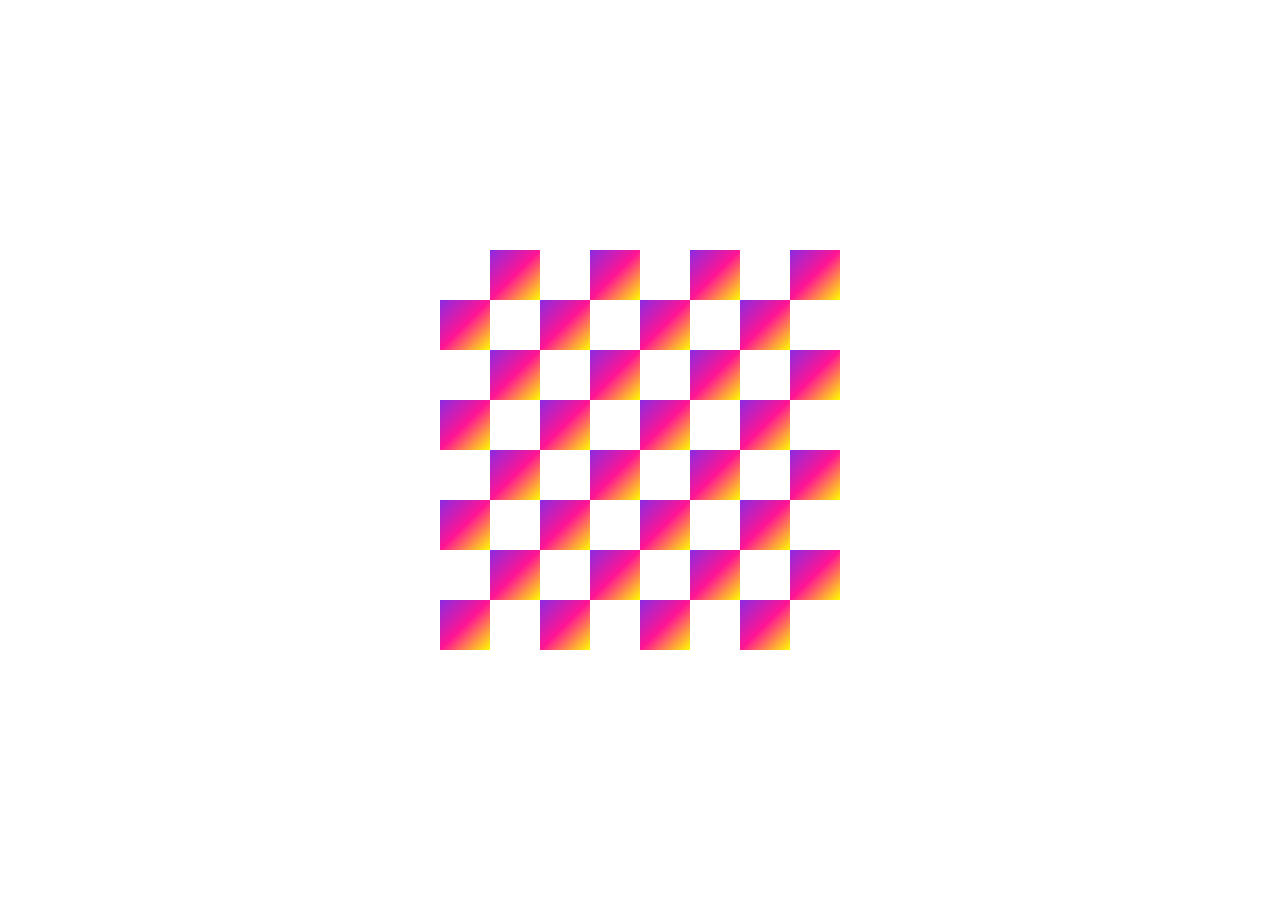
<file: chess/index.html>
<!DOCTYPE html>
<html>
  <head>
    <meta charset="utf-8">
    <title>Chess</title>
    <link rel="stylesheet" href="style.css">
  </head>
    <body>
      <div id="container"></div>
      <script> 
        var container = document.getElementById("container");
    for (var indexS = 0; indexS < 8; indexS++) {
    for (var indexR = 0; indexR < 8; indexR++) {
      var square = document.createElement("div");
        if((indexS+indexR) % 2 == 0){
              square.style.backgroundColor = "white";
            }
            else{
              square.style.backgroundImage = "linear-gradient(to top left, yellow,deeppink,blueviolet)";
            }
             square.classList.add("square");
            container.appendChild(square);
    
  }
  
}
    </script>
    </body>
    </html>
</file>
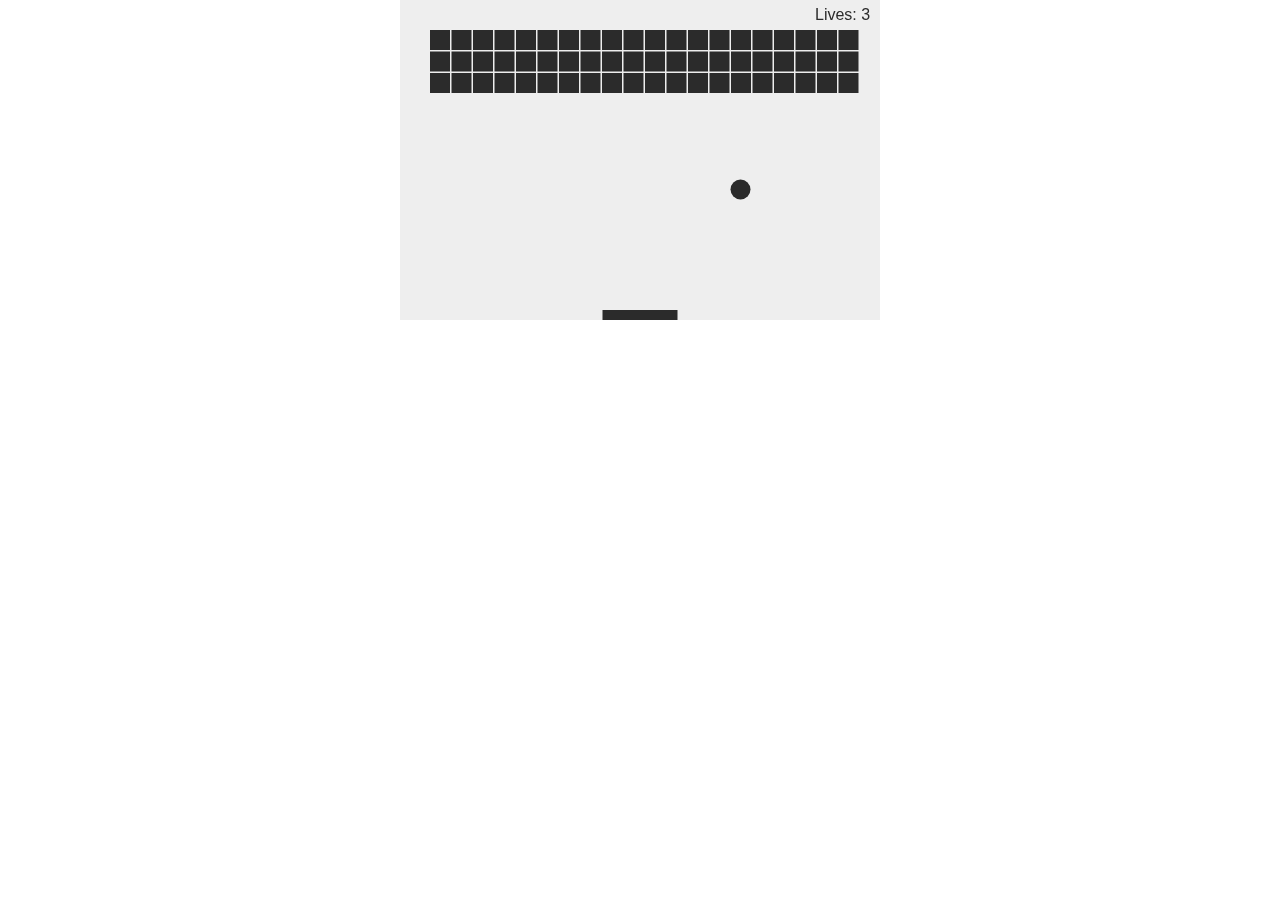
<file: game/index.html>
<!DOCTYPE html>
<html>
<head>
    <meta charset="utf-8" />
    <title> арканоид </title>
    <style>
    	* { padding: 0; margin: 0; }
    	canvas { background: #eee; display: block; margin: 0 auto; }
    </style>
</head>
<body>

<canvas id="myCanvas" width="480" height="320"></canvas>
<script src="script.js"></script>
</body>
</html>
</file>
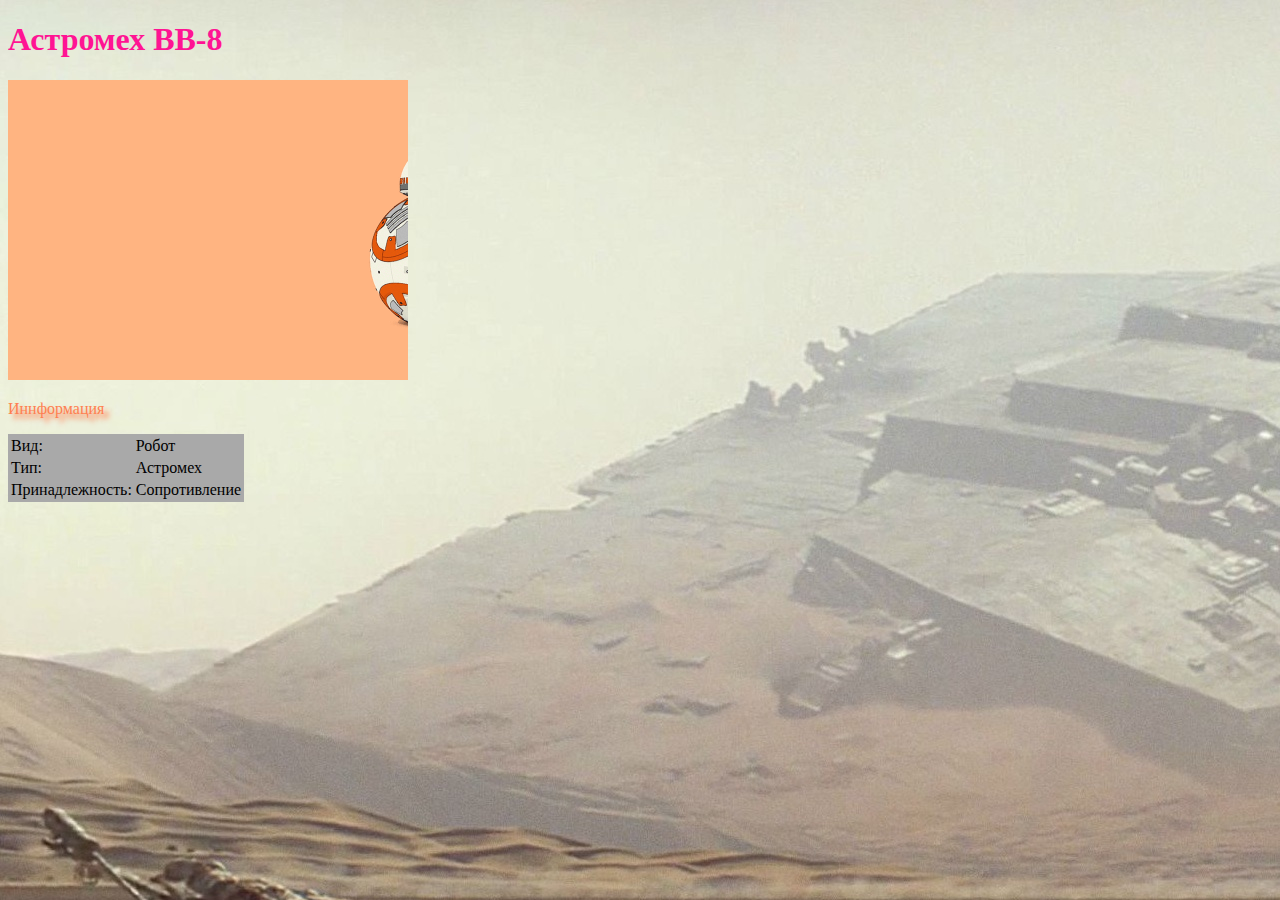
<file: Main_project/index.html>
<!DOCTYPE html>
<html>
  <head>
    <meta charset="utf-8">
    <title>Астромехи</title>
    <link rel="stylesheet" href="style.css">
  </head>
  <body>
    <h1>
      Астромех BB-8
    </h1>
    <img src="pic/1.gif" alt="">
    <p id="test">
      Иннформация
    </p>
    <table>
      <tr><td>Вид:</td><td>Робот</td></tr>
      <tr><td>Тип:</td><td>Астромех</td></tr>
      <tr><td>Принадлежность:</td><td>Сопротивление</td></tr>
      </table>
  </body>
</html>
</file>
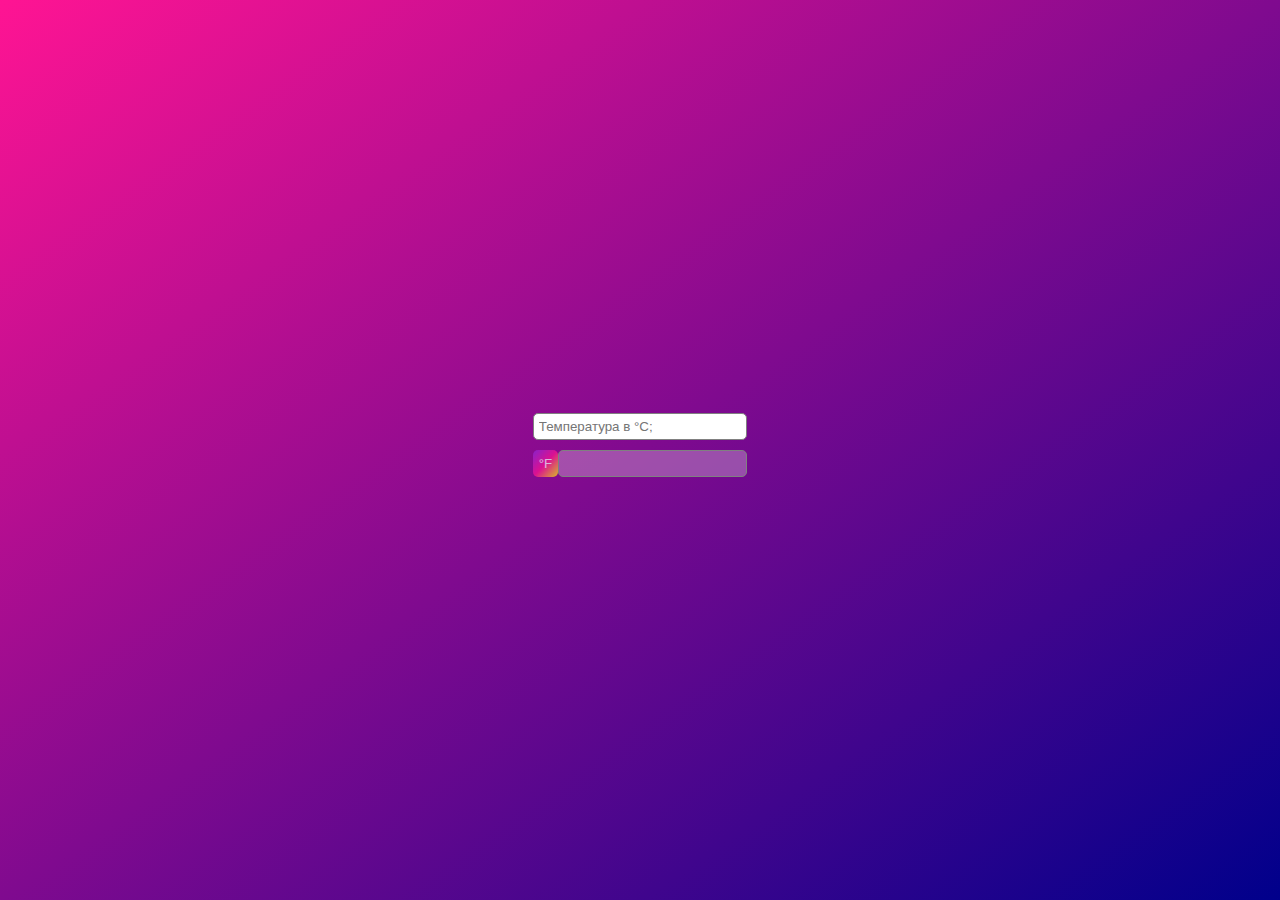
<file: °C/index.html>
<!DOCTYPE html>
<html>
  <head>
    <meta charset="utf-8">
    <title>°C</title>
    <link rel="stylesheet" href="style.css">
  </head>
  <body>
    <div class="container">
      <input type="text" id="celsius" placeholder="Температура в °C;">
      <div class="container__result">
        <button id="cn">°F</button>
        <input type="text" id="farenheit" disabled>
      </div>
    </div>
    <script src="script.js"></script>
  </body>
</html>
</file>
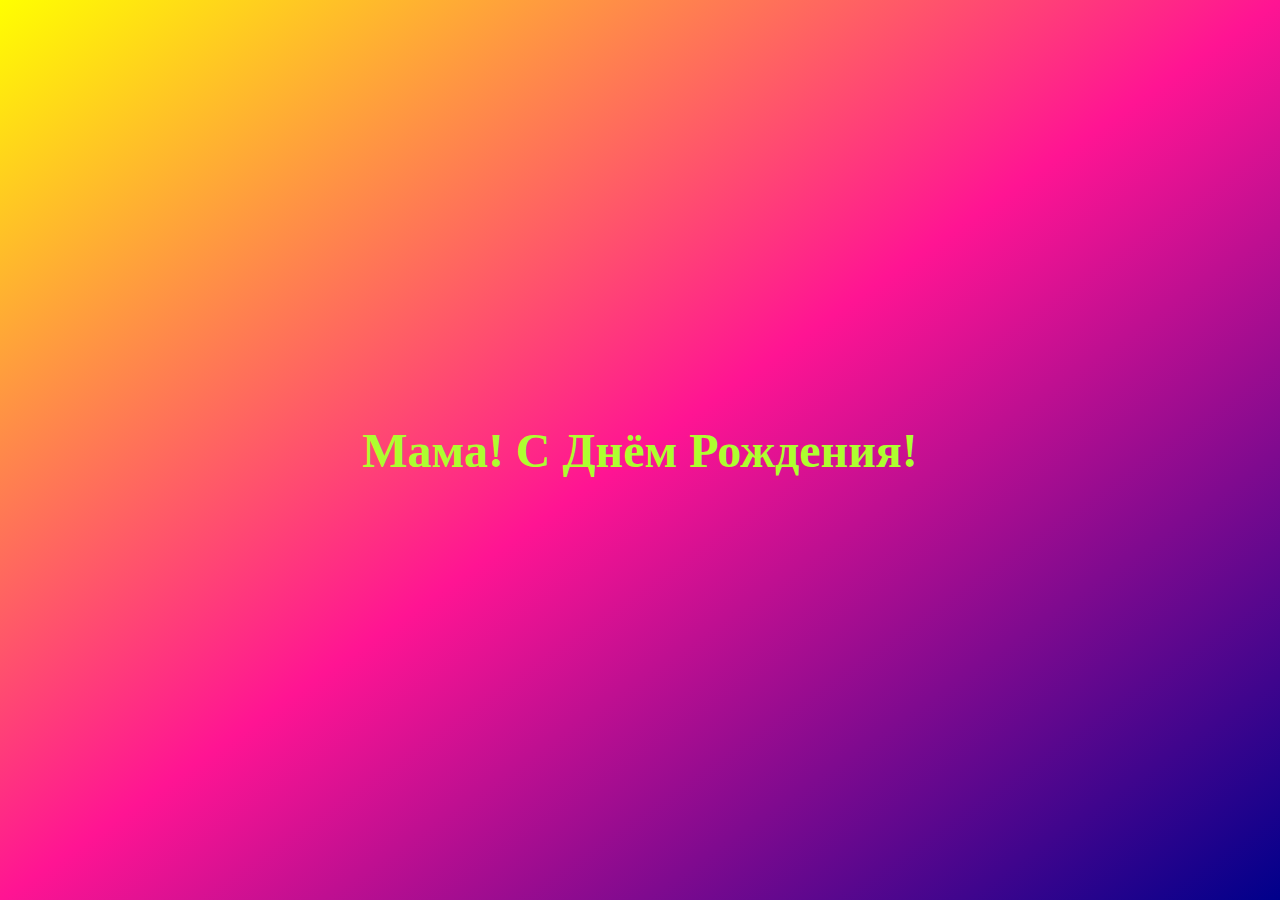
<file: test/t3/index.html>
<!DOCTYPE html>
<html>
  <head>
    <meta charset="utf-8">
    <title>3</title>
    <link rel="stylesheet" href="style.css">
  </head>
    <body>
     <h1 ><font size="40"  face="Comic Sans MS"> Мама! С Днём Рождения!</font>
      
      </h1>
      
    </body>
    </html>
</file>
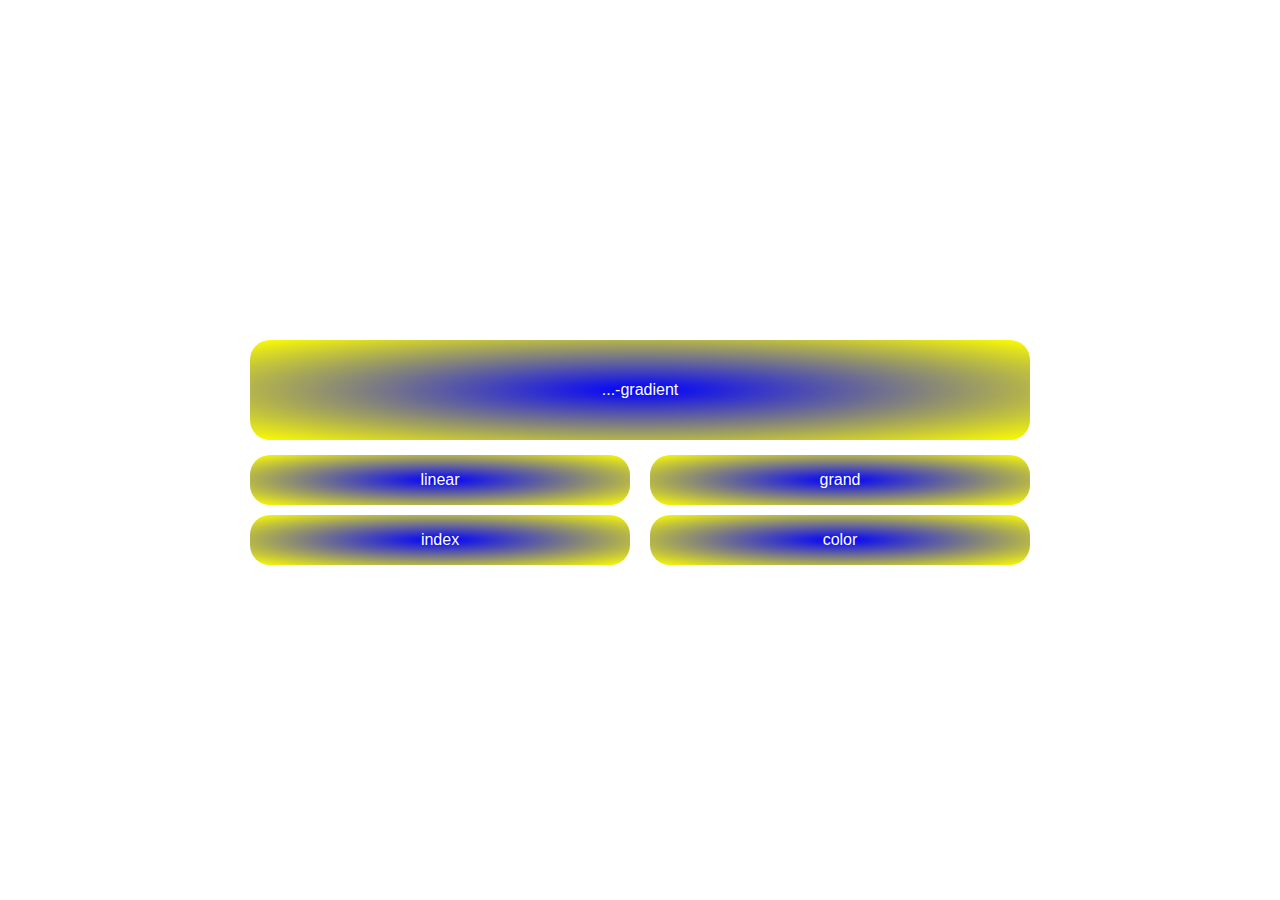
<file: test/t4/index.html>
<!DOCTYPE html>
<html>
  <head>
    <meta charset="utf-8">
    <title>Викторина</title>
    <link rel="stylesheet" href="style.css">
  </head>
    <body>
      <div id="container">
      <div id="quests" class="panel"></div>
      </div>
      <script src="quest.js"></script>
      <script src="script.js"></script> 
    </body>
    </html>
</file>
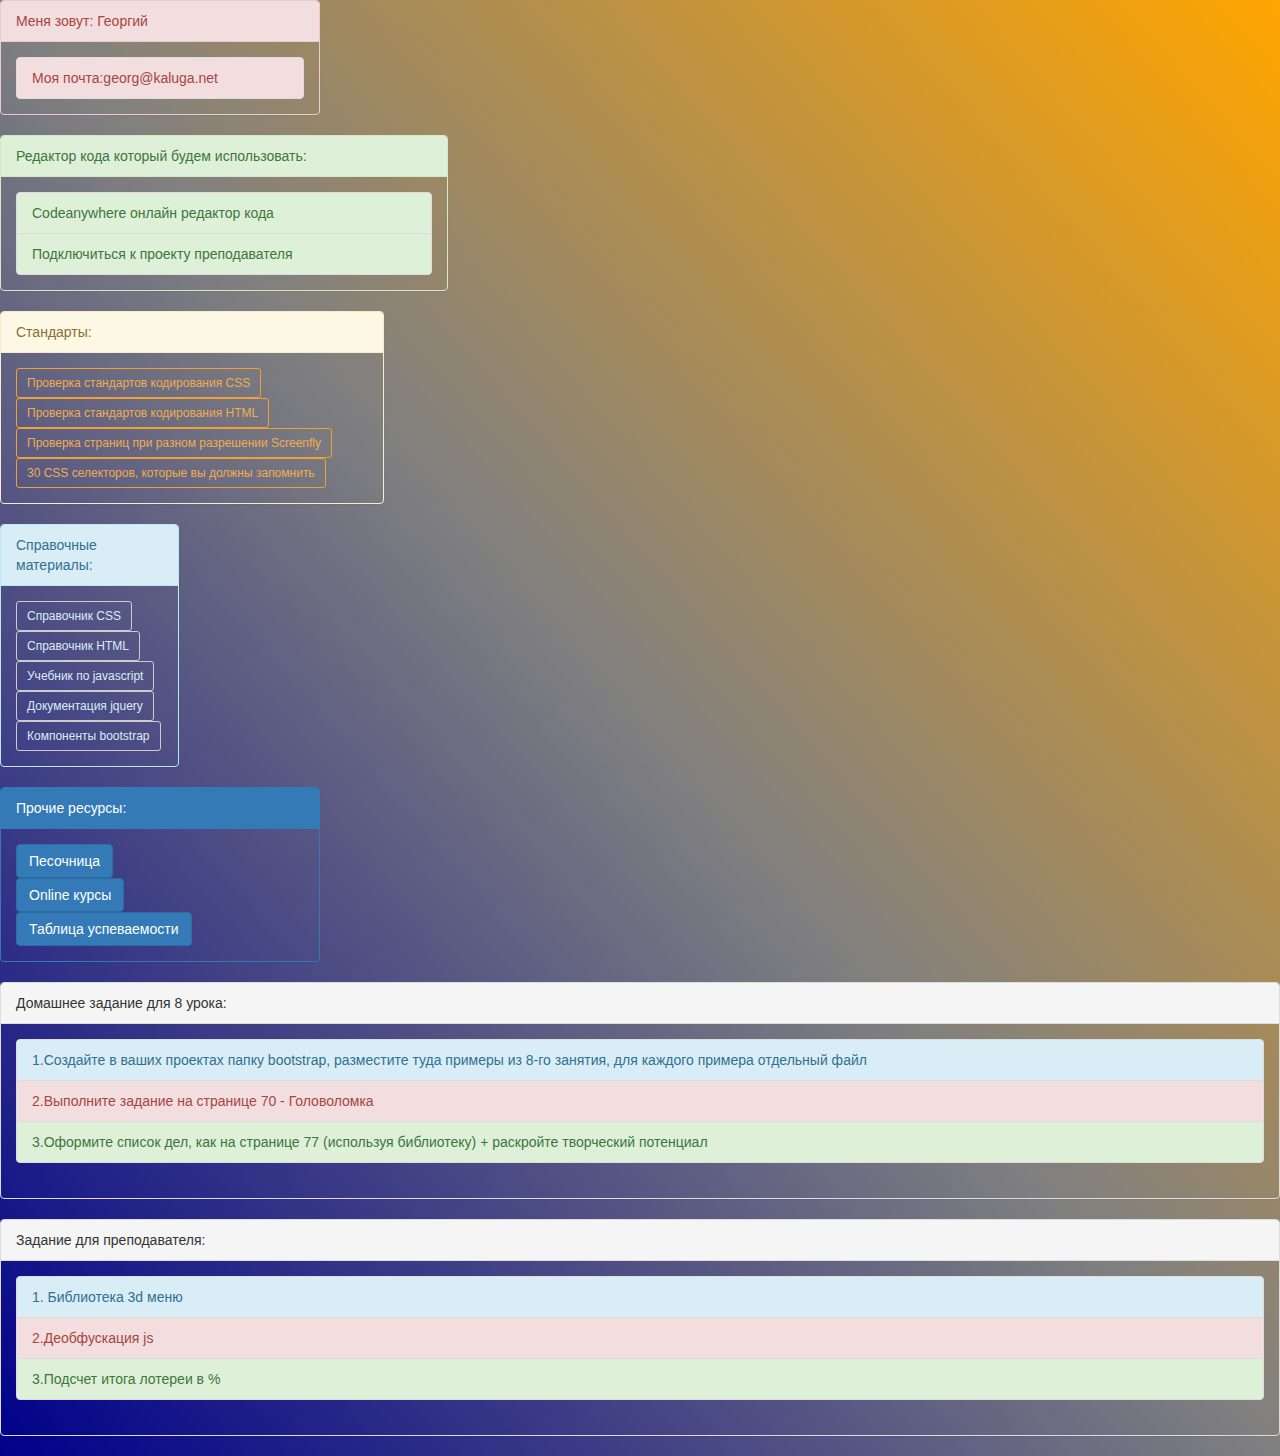
<file: otaku/otaku.html>
<!DOCTYPE html>
<html>
  <head>
    <meta charset="utf-8">
    <title>Учебные материалы</title>
     <link rel="stylesheet" href="https://maxcdn.bootstrapcdn.com/bootstrap/3.3.7/css/bootstrap.min.css">
<script src="https://maxcdn.bootstrapcdn.com/bootstrap/3.3.7/js/bootstrap.min.js"></script>
   <link rel="stylesheet" href="style.css">
  </head>
  <body>
		<div class="panel panel-danger" id="ti">
		<div class="panel-heading">Меня зовут: Георгий</div>
  <div class="panel-body">
     <a class="list-group-item list-group-item-danger" href="mailto:georg@kaluga.net">Моя почта:georg@kaluga.net</a>
			</div></div>
		
			<div class=" panel panel-success" id="ti2">
			<div class="panel-heading">Редактор кода который будем использовать:</div>
			<div class="panel-body">
				<a href="https://codeanywhere.com/" class="list-group-item list-group-item-success">Codeanywhere онлайн редактор кода</a>
   <a href="https://codeanywhere.com/dashboard#sharedwithme" class="list-group-item list-group-item-success">   Подключиться к проекту преподавателя  </a>
</div>
			</div>
			</div>
    
			<div class="block1">
		<div class=" panel panel-warning">
			<div class="panel-heading">Стандарты:</div>
			<div class="panel-body">
			<div class="container">
				<div class="row">
    	   		<a class="btn btn-warning  btn-outline btn-sm" href="https://jigsaw.w3.org/css-validator/" >Проверка стандартов кодирования CSS</a><br>
          	<a class="btn btn-warning  btn-outline btn-sm" href="https://validator.w3.org/nu/">Проверка стандартов кодирования HTML</a><br>
        	  <a class="btn btn-warning  btn-outline btn-sm" href="http://quirktools.com/screenfly/" >Проверка страниц при разном разрешении Screenfly</a><br>
        	  <a class="btn btn-warning  btn-outline btn-sm" href="https://code.tutsplus.com/ru/tutorials/the-30-css-selectors-you-must-memorize--net-16048">30 CSS селекторов, которые вы должны запомнить</a><br>
				</div>
			</div>
			</div></div></div>
        <div class="block2">
		<div class="panel panel-info">
			<div class="panel-heading">Справочные материалы:</div>
			<div class="panel-body">
			<div class="container">
				<div class="row">
    	   		<a class="btn btn-default btn-outline btn-sm" href = "https://webref.ru/css">Справочник CSS</a><br>
          	<a class="btn btn-default btn-outline btn-sm" href = "https://webref.ru/html">Справочник HTML</a><br>
            <a class="btn btn-default btn-outline btn-sm" href = "https://learn.javascript.ru/">Учебник по javascript</a><br>
        	  <a class="btn btn-default btn-outline btn-sm" href = "http://api.jquery.com/">Документация jquery</a><br>
        	  <a class="btn btn-default btn-outline btn-sm" href = "http://getbootstrap.com/components/">Компоненты bootstrap</a><br>
				</div>
			</div>
			</div></div></div>
        
	<div class="panel panel-primary" id="ti3">
			<div class="panel-heading">Прочие ресурcы:</div>
			<div class="panel-body">
          <a href="https://jsfiddle.net/" class="btn btn-primary">Песочница</a><br>
            <a href="https://htmlacademy.ru/" class="btn btn-primary">Online курсы</a><br>
           <a href="https://docs.google.com/spreadsheets/d/1YFqIVu37nHqkNcwcbMxL1a6OlSJ_TrjZ86Z7zOEdSFA/edit?usp=sharing/" class="btn btn-primary">Таблица успеваемости</a><br>
		</div></div>
     
     
    <div class="panel panel-default">
			<div class="panel-heading"> Домашнее задание для 8 урока:</div>
			<div class="panel-body">
    <ol class="list-group">
      <li class="list-group-item list-group-item-info">1.Создайте в ваших проектах папку bootstrap, разместите туда примеры из 8-го занятия, для каждого примера отдельный файл</li>
      <li class="list-group-item list-group-item-danger">2.Выполните задание на странице 70 - Головоломка</li>
      <li class="list-group-item list-group-item-success">3.Оформите список дел, как на странице 77 (используя библиотеку) + раскройте творческий потенциал</li>
    </ol>
			</div></div>
      
<div class="panel panel-default">
			<div class="panel-heading"> Задание для преподавателя:</div>
			<div class="panel-body">
      <ol class="list-group">
        <li class="list-group-item list-group-item-info">1. Библиотека 3d меню</li>
        <li class="list-group-item list-group-item-danger">2.Деобфускация js</li>
        <li class="list-group-item list-group-item-success">3.Подсчет итога лотереи в %</li>
      </ol>
	</div></div>
  </body>
</html>
</file>
<file: chess/style.css>
html, body{
  height: 100%;
  margin: 0;
}

body{
  display: flex;
  justify-content: center;
  align-items: center;
}

#container{
  display: flex;
  flex-wrap: wrap;
  width: 400px;
  transition: transform 15s ease;
 
}

.square{
  height: 50px;
  width: 50px;
  backgroud-color: grey; /*поправил имя свойства*/
  
}
#container:active{
  transform: rotate(1245deg);
}
</file>
<file: Main_project/style.css>
p{
    color: coral;
    
}
h1{
    color: deeppink;
}
#test{
    text-shadow: 5px 5px 5px coral;
}
body{
  background-image: url(pic/3_1.jpg);
}
table{
    background-color: darkgrey;
    
  
}

#test:hover{
    color: aqua;
}
img{
    height: 300px;
    width: 400px;
}
</file>
<file: °C/style.css>
html, body{
  height: 100%;
  margin: 0;
}

body{
  display: flex;
  justify-content: center;
  align-items: center;
  background-image: linear-gradient(to top left, darkblue,deeppink);
}

input[type="text"]{
  border-radius: 5px;
  border: 1px solid grey;
  padding: 5px;
  width: 100%;
  box-sizing: border-box;
  line-height: 1.14em;
}

.container{
  transition: transform 0.5s ease;
}

container:hover{
  transform: scale(2);
}

button{
  background-image: linear-gradient(to top left, yellow,deeppink,blueviolet);
  opacity: 0.7;
  border: none;
  color: white;
  border-radius: 5px;
  cursor: pointer;
}

button:hover{
  opacity: 0.8;
}

button:active{
  opacity: 1;
}

#convert{
  width: 25%;
  margin-right: 10px;
}

.container__result{
  display: flex;
  margin: 10px 0;
}

*.focus{
  outline: none;
}
/*немного поправил css, убрал ошибки*/
</file>
<file: test/t3/style.css>
html, body{
  height: 100%;
  margin: 0;
}


body{
  display: flex;
  justify-content: center;
  align-items: center;
  background-image: linear-gradient(to top left, darkblue,deeppink,yellow);
}
h1{
  color:  greenyellow
    
}
</file>
<file: test/t4/style.css>
html, body{
  height: 100%;
  margin: 0;
}
body{
  display: flex;
  justify-content: center;
  align-items: center;
  font-family: sans-serif;
}
#container{
  width: 800px;
}
.panel{
  display: inline-flex;
  align-items: center;
  justify-content: center;
  border-radius: 20px;
  background: radial-gradient(blue,yellow);
  color: white;
}
#quests{
  display: flex;
  height: 100px;
  margin: 10px 10px;
}
.panel--option{
  margin: 5px 10px;
  width: calc(50% - 20px);
  height: 50px;
}
.panel--option:active{
  background: radial-gradient(red,yellow);
}
</file>
<file: otaku/style.css>
.btn-outline {
    background-color: transparent;
    color: inherit;
    transition: all .5s;
}

.btn-primary.btn-outline {
    color: #428bca;
}

.btn-success.btn-outline {
    color: #5cb85c;
}

.btn-info.btn-outline {
    color: #5bc0de;
}

.btn-warning.btn-outline {
    color: #f0ad4e;
}

.btn-danger.btn-outline {
    color: #fff;
}
.btn-default.btn-outline{
  color: #d9edf7;
}

.btn-primary.btn-outline:hover,
.btn-success.btn-outline:hover,
.btn-info.btn-outline:hover,
.btn-warning.btn-outline:hover,
.btn-danger.btn-outline:hover {
    color: #fff;
}
.btn-default.btn-outline:hover {
  color: #31708f;
}
body{
  background-image: linear-gradient(to top right , darkblue,grey,orange);
}
.block1 { 
    width: 30%;
 
   }
.block2{ 
    width: 14%;
 /* opacity: 0.8;*/
  background-color:transparent;
   }
.panel{

  background-color:transparent;
}
#ti{
   width: 25%;
}

#ti2{
  width:35%;
}
#ti3{
  width: 25%;
}
</file>
